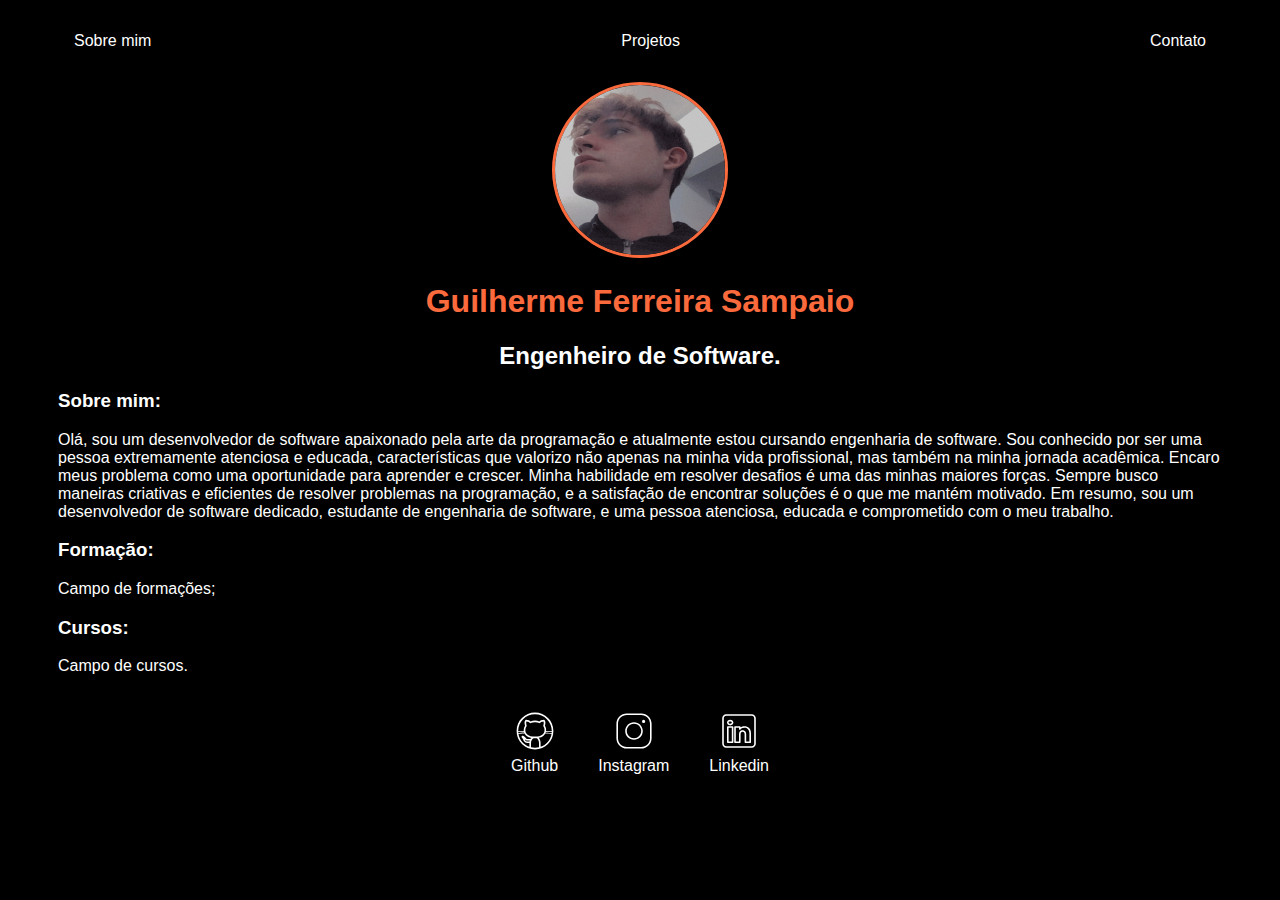
<file: index.html>
<!DOCTYPE html>
<html lang="en">
<head>
    <meta charset="UTF-8">
    <meta http-equiv="X-UA-Compatible" content="IE=edge">
    <meta name="viewport" content="width=device-width, initial-scale=1.0">
    <title>Guilherme Sampaio</title>
    <link rel="stylesheet" href="index.css">
</head>
<body>
    <div class="container">
        <nav>
            <ul>
                <li>
                    <a href="index.html">Sobre mim</a>
                </li>
                <li>
                    <a href="project.html">Projetos</a>
                </li>
                <li>
                    <a href="contact.html">Contato</a>
                </li>
            </ul>
        </nav>
    
        <header>
            <div class="center">
                <img src="./img/me.jpg"></img>
            </div>
            <h1>Guilherme Ferreira Sampaio</h1>
            <h2>Engenheiro de Software.</h2>
        </header>
    
        <main>
            <section>
                <h3>Sobre mim:</h3>
                <p>
                    Olá, sou um desenvolvedor de software apaixonado pela arte da programação e 
                    atualmente estou cursando engenharia de software. Sou conhecido por ser uma 
                    pessoa extremamente atenciosa e educada, características que valorizo não 
                    apenas na minha vida profissional, mas também na minha jornada acadêmica.
    
                    Encaro meus problema como uma oportunidade para aprender e crescer. Minha 
                    habilidade em resolver desafios é uma das minhas maiores forças. Sempre 
                    busco maneiras criativas e eficientes de resolver problemas na programação, 
                    e a satisfação de encontrar soluções é o que me mantém motivado.
    
                    Em resumo, sou um desenvolvedor de software dedicado, estudante de engenharia 
                    de software, e uma pessoa atenciosa, educada e comprometido com o meu trabalho.
                </p>
            </section>
            <section>
                <h3>Formação:</h3>
                <p>
                    Campo de formações;
                </p>
            </section>
            <section>
                <h3>Cursos:</h3>
                <p>
                    Campo de cursos.
                </p>
            </section>
        </main>
    
        <footer>
            <a href="https://github.com/DevGuijas" target="_blank" rel="noopener noreferrer">
                <img src="./img/icon-github.svg"></img>
                <p>Github</p>
            </a>
            <a href="https://www.instagram.com/guisbz/" target="_blank" rel="noopener noreferrer">
                <img src="./img/icon-instagram.svg"></img>
                <p>Instagram</p>
            </a>
            <a href="https://www.linkedin.com/in/guisbz/" target="_blank" rel="noopener noreferrer">
                <img src="./img/icon-linkedin.svg"></img>
                <p>Linkedin</p>
            </a>
        </footer>
    </div>
    
</body>
</html>
</file>
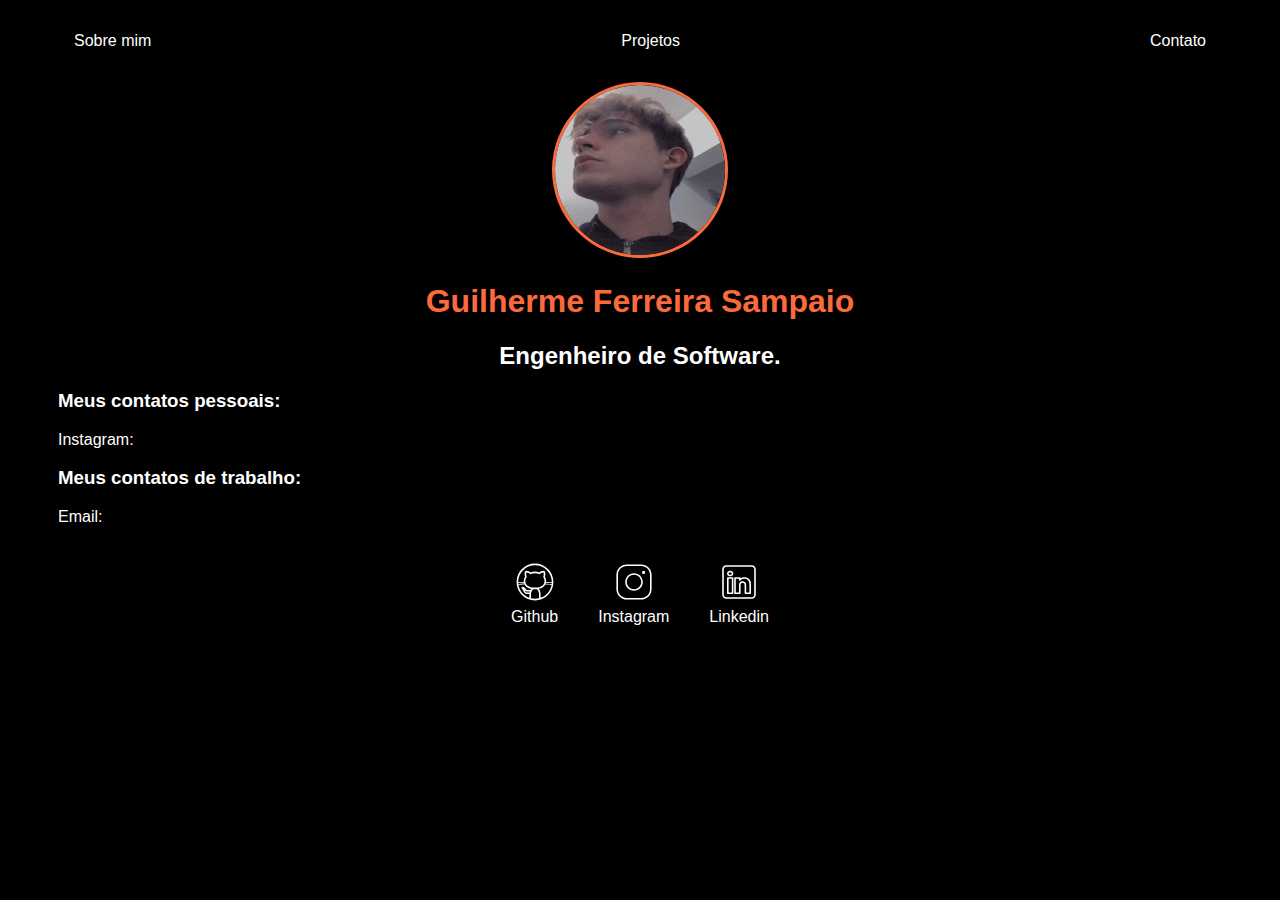
<file: contact.html>
<!DOCTYPE html>
<html lang="en">
<head>
    <meta charset="UTF-8">
    <meta http-equiv="X-UA-Compatible" content="IE=edge">
    <meta name="viewport" content="width=device-width, initial-scale=1.0">
    <title>Contato</title>
    <link rel="stylesheet" href="contact.css">
</head>
<body>
    <div class="container">
        <nav>
            <ul>
                <li>
                    <a href="index.html">Sobre mim</a>
                </li>
                <li>
                    <a href="project.html">Projetos</a>
                </li>
                <li>
                    <a href="contact.html">Contato</a>
                </li>
            </ul>
        </nav>
    
        <header>
            <div class="center">
                <img src="./img/me.jpg"></img>
            </div>
            <h1>Guilherme Ferreira Sampaio</h1>
            <h2>Engenheiro de Software.</h2>
        </header>
    
        <main>
            <section>
                <h3>Meus contatos pessoais:</h3>
                <p>
                    Instagram: 
                </p>
            </section>
            <section>
                <h3>Meus contatos de trabalho:</h3>
                <p>
                    Email: 
                </p>
            </section>
        </main>
    
        <footer>
            <a href="https://github.com/DevGuijas" target="_blank" rel="noopener noreferrer">
                <img src="./img/icon-github.svg"></img>
                <p>Github</p>
            </a>
            <a href="https://www.instagram.com/guisbz/" target="_blank" rel="noopener noreferrer">
                <img src="./img/icon-instagram.svg"></img>
                <p>Instagram</p>
            </a>
            <a href="https://www.linkedin.com/in/guisbz/" target="_blank" rel="noopener noreferrer">
                <img src="./img/icon-linkedin.svg"></img>
                <p>Linkedin</p>
            </a>
        </footer>
    </div>
    
</body>
</html>
</file>
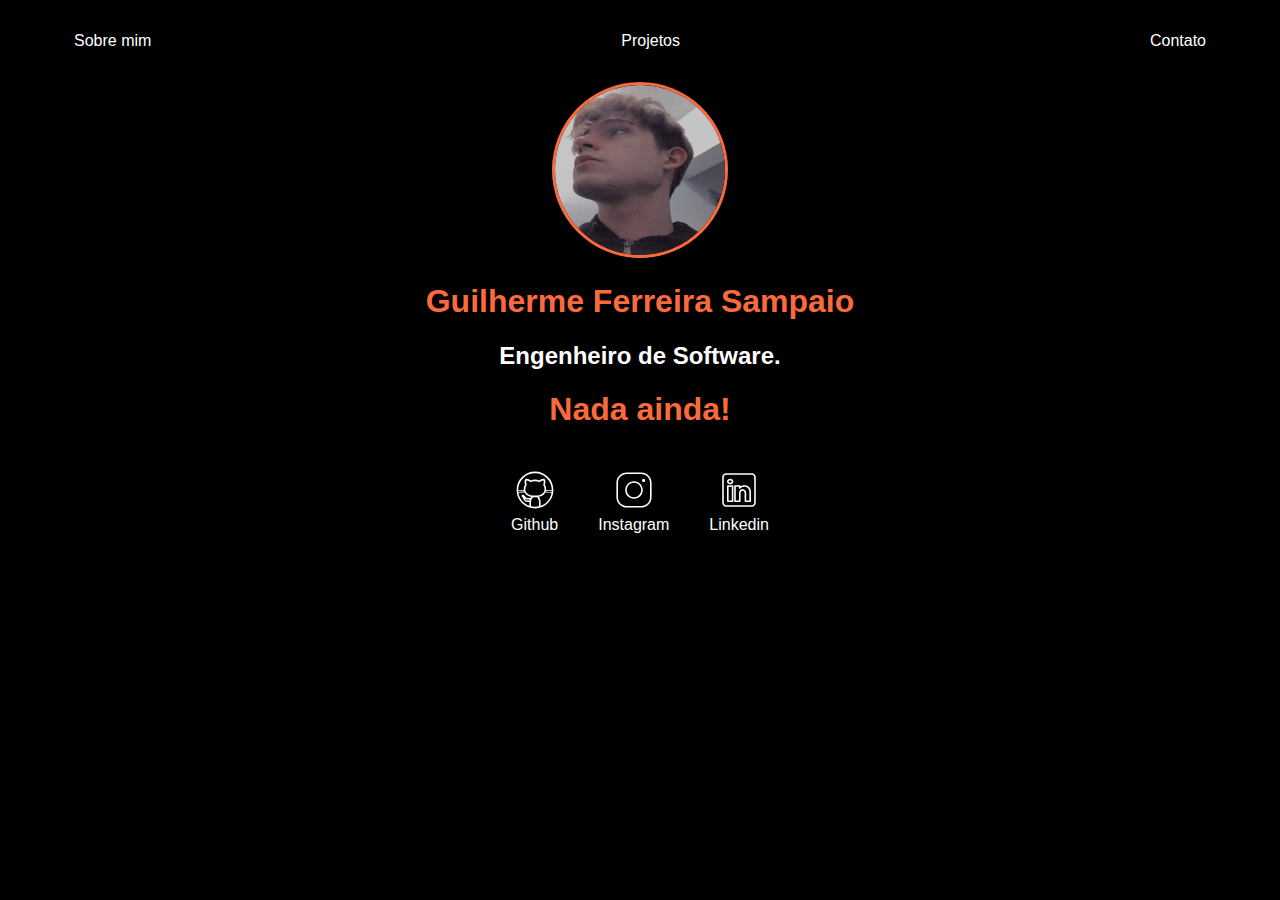
<file: project.html>
<!DOCTYPE html>
<html lang="en">
<head>
    <meta charset="UTF-8">
    <meta http-equiv="X-UA-Compatible" content="IE=edge">
    <meta name="viewport" content="width=device-width, initial-scale=1.0">
    <title>Projetos</title>
    <link rel="stylesheet" href="project.css">
</head>
<body>
    <div class="container">
        <nav>
            <ul>
                <li>
                    <a href="index.html">Sobre mim</a>
                </li>
                <li>
                    <a href="project.html">Projetos</a>
                </li>
                <li>
                    <a href="contact.html">Contato</a>
                </li>
            </ul>
        </nav>
    
        <header>
            <div class="center">
                <img src="./img/me.jpg"></img>
            </div>
            <h1>Guilherme Ferreira Sampaio</h1>
            <h2>Engenheiro de Software.</h2>
        </header>
    
        <main>
            <h1>Nada ainda!</h1>
        </main>
    
        <footer>
            <a href="https://github.com/DevGuijas" target="_blank" rel="noopener noreferrer">
                <img src="./img/icon-github.svg"></img>
                <p>Github</p>
            </a>
            <a href="https://www.instagram.com/guisbz/" target="_blank" rel="noopener noreferrer">
                <img src="./img/icon-instagram.svg"></img>
                <p>Instagram</p>
            </a>
            <a href="https://www.linkedin.com/in/guisbz/" target="_blank" rel="noopener noreferrer">
                <img src="./img/icon-linkedin.svg"></img>
                <p>Linkedin</p>
            </a>
        </footer>
    </div>
    
</body>
</html>
</file>
<file: index.css>
body {
    color: white;
    background-color: black;
    font-family: Arial, Helvetica, sans-serif;
}

ul {
    display: flex;
    justify-content: space-between;
    list-style-type: none;
    align-items: center;
    padding: 16px;
}

a {
    color: white;
    text-decoration: none;
}

header img {
    width: 170px;
    height: 170px;
    border-radius: 50%;
    border: 3px solid #fb6a3d;
}

.center {
    text-align: center;
}

h1 {
    color: #fb6a3d;
}

footer img {
    width: 40px;
    height: 40px;
}

footer {
    display: flex;
    justify-content: center;
}

footer a {
    margin: 20px;
     text-align: center;
}

footer p {
    margin-top: 2px;

}

.container {
    padding: 0px 50px;
}

nav a:hover {
    color: #fb6a3d;
}

h1 {
    display: flex;
    justify-content: center;
}

h2 {
    display: flex;
    justify-content: center;
}
</file>
<file: contact.css>
body {
    color: white;
    background-color: black;
    font-family: Arial, Helvetica, sans-serif;
}

ul {
    display: flex;
    justify-content: space-between;
    list-style-type: none;
    align-items: center;
    padding: 16px;
}

a {
    color: white;
    text-decoration: none;
}

header img {
    width: 170px;
    height: 170px;
    border-radius: 50%;
    border: 3px solid #fb6a3d;
}

.center {
    text-align: center;
}

h1 {
    color: #fb6a3d;
}

footer img {
    width: 40px;
    height: 40px;
}

footer {
    display: flex;
    justify-content: center;
}

footer a {
    margin: 20px;
     text-align: center;
}

footer p {
    margin-top: 2px;

}

.container {
    padding: 0px 50px;
}

nav a:hover {
    color: #fb6a3d;
}

h1 {
    display: flex;
    justify-content: center;
}

h2 {
    display: flex;
    justify-content: center;
}
</file>
<file: project.css>
body {
    color: white;
    background-color: black;
    font-family: Arial, Helvetica, sans-serif;
}

ul {
    display: flex;
    justify-content: space-between;
    list-style-type: none;
    align-items: center;
    padding: 16px;
}

a {
    color: white;
    text-decoration: none;
}

header img {
    width: 170px;
    height: 170px;
    border-radius: 50%;
    border: 3px solid #fb6a3d;
}

.center {
    text-align: center;
}

h1 {
    color: #fb6a3d;
}

footer img {
    width: 40px;
    height: 40px;
}

footer {
    display: flex;
    justify-content: center;
}

footer a {
    margin: 20px;
     text-align: center;
}

footer p {
    margin-top: 2px;

}

.container {
    padding: 0px 50px;
}

nav a:hover {
    color: #fb6a3d;
}

h1 {
    display: flex;
    justify-content: center;
}

h2 {
    display: flex;
    justify-content: center;
}
</file>
